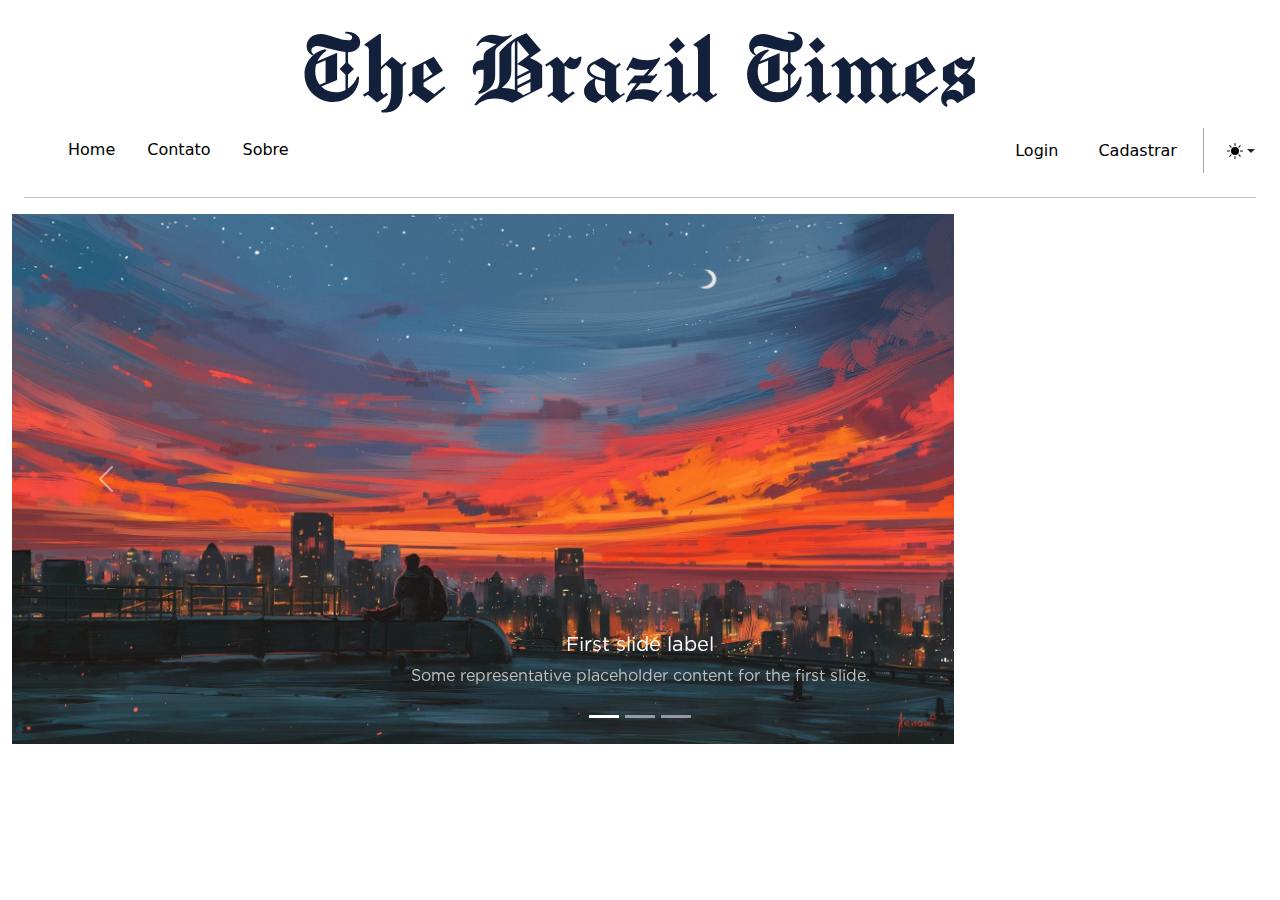
<file: usuario/view/index.html>
<!DOCTYPE html>
<html lang="pt-br">

<head>
  <script src="./assets/js/color-modes.js"></script>
  <meta charset="UTF-8">
  <meta name="viewport" content="width=device-width, initial-scale=1.0">
  <title>Home</title>
  <link href="https://cdn.jsdelivr.net/npm/bootstrap@5.3.3/dist/css/bootstrap.min.css" rel="stylesheet"
    integrity="sha384-QWTKZyjpPEjISv5WaRU9OFeRpok6YctnYmDr5pNlyT2bRjXh0JMhjY6hW+ALEwIH" crossorigin="anonymous">
  <link rel="stylesheet" href="./assets/styles/index.css">

<body>
  <svg xmlns="http://www.w3.org/2000/svg" class="d-none">
    <symbol id="check2" viewBox="0 0 16 16">
      <path
        d="M13.854 3.646a.5.5 0 0 1 0 .708l-7 7a.5.5 0 0 1-.708 0l-3.5-3.5a.5.5 0 1 1 .708-.708L6.5 10.293l6.646-6.647a.5.5 0 0 1 .708 0z" />
    </symbol>
    <symbol id="circle-half" viewBox="0 0 16 16">
      <path d="M8 15A7 7 0 1 0 8 1v14zm0 1A8 8 0 1 1 8 0a8 8 0 0 1 0 16z" />
    </symbol>
    <symbol id="moon-stars-fill" viewBox="0 0 16 16">
      <path
        d="M6 .278a.768.768 0 0 1 .08.858 7.208 7.208 0 0 0-.878 3.46c0 4.021 3.278 7.277 7.318 7.277.527 0 1.04-.055 1.533-.16a.787.787 0 0 1 .81.316.733.733 0 0 1-.031.893A8.349 8.349 0 0 1 8.344 16C3.734 16 0 12.286 0 7.71 0 4.266 2.114 1.312 5.124.06A.752.752 0 0 1 6 .278z" />
      <path
        d="M10.794 3.148a.217.217 0 0 1 .412 0l.387 1.162c.173.518.579.924 1.097 1.097l1.162.387a.217.217 0 0 1 0 .412l-1.162.387a1.734 1.734 0 0 0-1.097 1.097l-.387 1.162a.217.217 0 0 1-.412 0l-.387-1.162A1.734 1.734 0 0 0 9.31 6.593l-1.162-.387a.217.217 0 0 1 0-.412l1.162-.387a1.734 1.734 0 0 0 1.097-1.097l.387-1.162zM13.863.099a.145.145 0 0 1 .274 0l.258.774c.115.346.386.617.732.732l.774.258a.145.145 0 0 1 0 .274l-.774.258a1.156 1.156 0 0 0-.732.732l-.258.774a.145.145 0 0 1-.274 0l-.258-.774a1.156 1.156 0 0 0-.732-.732l-.774-.258a.145.145 0 0 1 0-.274l.774-.258c.346-.115.617-.386.732-.732L13.863.1z" />
    </symbol>
    <symbol id="sun-fill" viewBox="0 0 16 16">
      <path
        d="M8 12a4 4 0 1 0 0-8 4 4 0 0 0 0 8zM8 0a.5.5 0 0 1 .5.5v2a.5.5 0 0 1-1 0v-2A.5.5 0 0 1 8 0zm0 13a.5.5 0 0 1 .5.5v2a.5.5 0 0 1-1 0v-2A.5.5 0 0 1 8 13zm8-5a.5.5 0 0 1-.5.5h-2a.5.5 0 0 1 0-1h2a.5.5 0 0 1 .5.5zM3 8a.5.5 0 0 1-.5.5h-2a.5.5 0 0 1 0-1h2A.5.5 0 0 1 3 8zm10.657-5.657a.5.5 0 0 1 0 .707l-1.414 1.415a.5.5 0 1 1-.707-.708l1.414-1.414a.5.5 0 0 1 .707 0zm-9.193 9.193a.5.5 0 0 1 0 .707L3.05 13.657a.5.5 0 0 1-.707-.707l1.414-1.414a.5.5 0 0 1 .707 0zm9.193 2.121a.5.5 0 0 1-.707 0l-1.414-1.414a.5.5 0 0 1 .707-.707l1.414 1.414a.5.5 0 0 1 0 .707zM4.464 4.465a.5.5 0 0 1-.707 0L2.343 3.05a.5.5 0 1 1 .707-.707l1.414 1.414a.5.5 0 0 1 0 .708z" />
    </symbol>
  </svg>
  <header class="container-fluid mt-4">
    <div class="row justify-content-center text-center">
      <a class="navbar-brand mx-auto" href="./index.html">
        <img id="logo-brand" class="logo-brand" src="./assets/images/logo brazil_times.svg" alt="">
      </a>
    </div>
  </header>
  <nav class="navbar navbar-expand-lg mb-3  ">
    <div class="container-fluid">
      <ul class="navbar-nav nav-underline me-auto ms-5 ">
        <li class="nav-item ">
          <a class="nav-link link-body-emphasis" aria-current="page" href="./index.html">Home</a>
        </li>
        <li class="nav-item">
          <a class="nav-link link-body-emphasis" href="#">Contato</a>
        </li>
        <li class="nav-item">
          <a class="nav-link link-body-emphasis" href="#">Sobre</a>
        </li>
      </ul>
      
      <ul class="navbar-nav ms-auto d-flex align-items-center">
        <li class="nav-item login px-3 py-2 rounded-4">
          <a href="#" class="link-body-emphasis">Login</a>
        </li>
        <li class="nav-item ms-2 cadastro rounded-4 px-3 py-2">
          <a href="./cadastroCli.html" class="link-body-emphasis">Cadastrar</a>
        </li>
        <div class="vertical-line"></div>
        <li class="nav-item ">
          <div class="dropdown bd-mode-toggle">
            <button class="btn btn-bd-primary py-2 dropdown-toggle d-flex align-items-center" id="bd-theme"
              type="button" aria-expanded="false" data-bs-toggle="dropdown" aria-label="Toggle theme (auto)">
              <svg class="bi my-1 theme-icon-active" width="1em" height="1em">
                <use href="#circle-half"></use>
              </svg>
              <span class="visually-hidden" id="bd-theme-text">Toggle theme</span>
            </button>
            <ul class="dropdown-menu dropdown-menu-end shadow" aria-labelledby="bd-theme-text">
              <li>
                <button type="button" class="dropdown-item d-flex align-items-center" data-bs-theme-value="light"
                  aria-pressed="false">
                  <svg class="bi me-2 opacity-50" width="1em" height="1em">
                    <use href="#sun-fill"></use>
                  </svg>
                  Light
                </button>
              </li>
              <li>
                <button type="button" class="dropdown-item d-flex align-items-center" data-bs-theme-value="dark"
                  aria-pressed="false">
                  <svg class="bi me-2 opacity-50" width="1em" height="1em">
                    <use href="#moon-stars-fill"></use>
                  </svg>
                  Dark
                </button>
              </li>
              <li>
                <button type="button" class="dropdown-item d-flex align-items-center active" data-bs-theme-value="auto"
                  aria-pressed="true">
                  <svg class="bi me-2 opacity-50" width="1em" height="1em">
                    <use href="#circle-half"></use>
                  </svg>
                  Auto
                </button>
              </li>
            </ul>
          </div>
        </li>
      </ul>
    </div>
  </nav>
  <hr class="hr mx-4">

  <section class="container-fluid carrousel">
    <div id="carouselExampleCaptions" class="carousel slide">
      <div class="carousel-indicators">
        <button type="button" data-bs-target="#carouselExampleCaptions" data-bs-slide-to="0" class="active"
          aria-current="true" aria-label="Slide 1"></button>
        <button type="button" data-bs-target="#carouselExampleCaptions" data-bs-slide-to="1"
          aria-label="Slide 2"></button>
        <button type="button" data-bs-target="#carouselExampleCaptions" data-bs-slide-to="2"
          aria-label="Slide 3"></button>
      </div>
      <div class="carousel-inner ">
        <div class="carousel-item active">
          <img src="./assets/images/slide1.jpg" class="d-block w-75 h-25" alt="...">
          <div class="carousel-caption d-none d-md-block">
            <h5>First slide label</h5>
            <p>Some representative placeholder content for the first slide.</p>
          </div>
        </div>
        <div class="carousel-item">
          <img src="./assets/images/slide2.jpg" class="d-block w-70 h-40" alt="...">
          <div class="carousel-caption d-none d-md-block">
            <h5>Second slide label</h5>
            <p>Some representative placeholder content for the second slide.</p>
          </div>
        </div>
        <div class="carousel-item">
          <img src="./assets/images/slide3.jpg" class="d-block w-70 h-40 " alt="...">
          <div class="carousel-caption d-none d-md-block">
            <h5>Third slide label</h5>
            <p>Some representative placeholder content for the third slide.</p>
          </div>
        </div>
      </div>
      <button class="carousel-control-prev" type="button" data-bs-target="#carouselExampleCaptions" data-bs-slide="prev">
        <span class="carousel-control-prev-icon" aria-hidden="true"></span>
        <span class="visually-hidden">Previous</span>
      </button>
      <button class="carousel-control-next" type="button" data-bs-target="#carouselExampleCaptions" data-bs-slide="next">
        <span class="carousel-control-next-icon" aria-hidden="true"></span>
        <span class="visually-hidden">Next</span>
      </button>
    </div>
  </section>

  <script src="https://cdn.jsdelivr.net/npm/bootstrap@5.3.3/dist/js/bootstrap.bundle.min.js"
    integrity="sha384-YvpcrYf0tY3lHB60NNkmXc5s9fDVZLESaAA55NDzOxhy9GkcIdslK1eN7N6jIeHz"
    crossorigin="anonymous"></script>
</body>

</html>
</file>
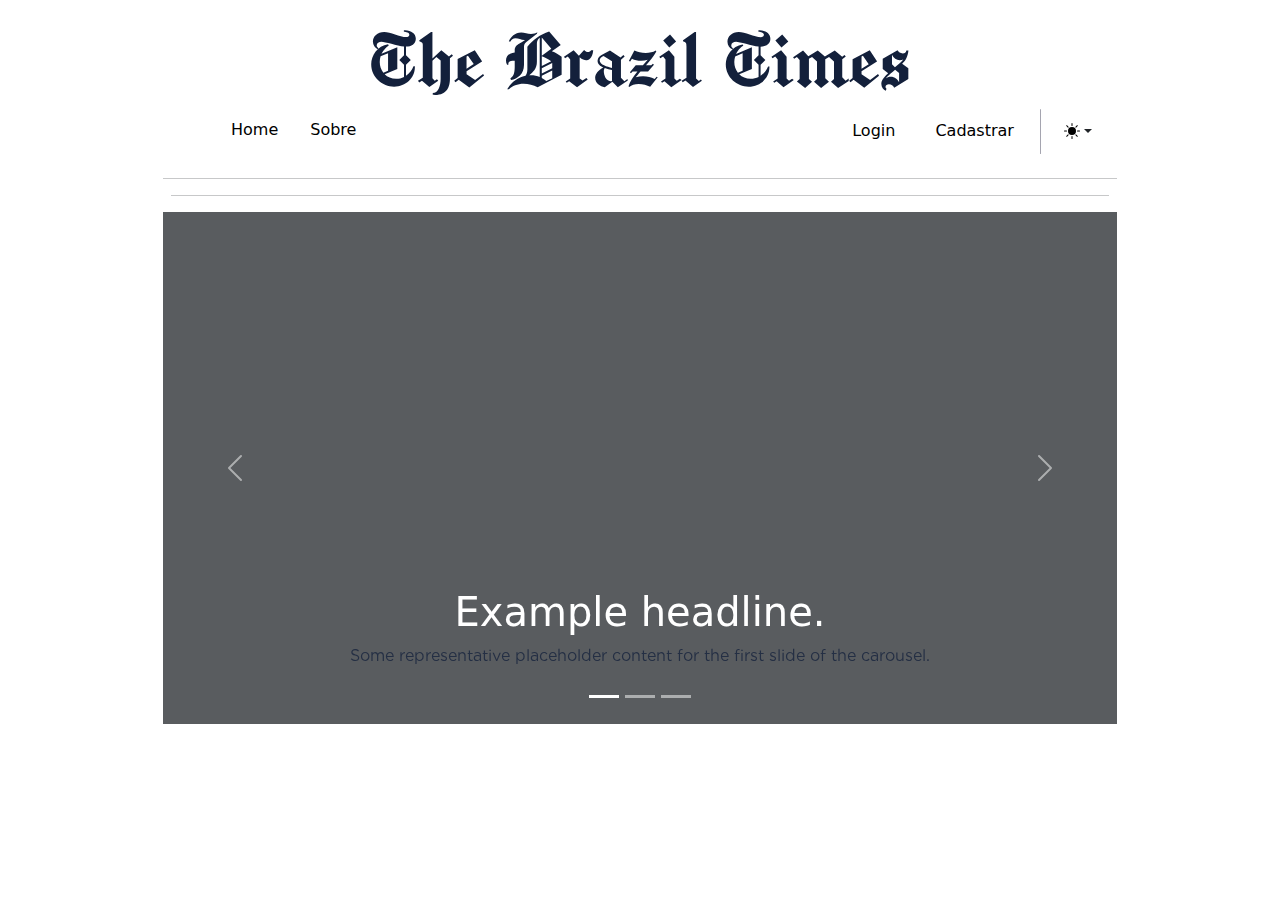
<file: app/views/user/index.html>
<!DOCTYPE html>
<html lang="pt-br">

<head>
  <script src="../../../public/assets/js/color-modes.js"></script>
  <meta charset="UTF-8">
  <meta name="viewport" content="width=device-width, initial-scale=1.0">
  <title>Home</title>
  <link href="https://cdn.jsdelivr.net/npm/bootstrap@5.3.3/dist/css/bootstrap.min.css" rel="stylesheet"
    integrity="sha384-QWTKZyjpPEjISv5WaRU9OFeRpok6YctnYmDr5pNlyT2bRjXh0JMhjY6hW+ALEwIH" crossorigin="anonymous">
  <link rel="stylesheet" href="../../../public/assets/styles/index.css">

<body>
  <svg xmlns="http://www.w3.org/2000/svg" class="d-none">
    <symbol id="check2" viewBox="0 0 16 16">
      <path
        d="M13.854 3.646a.5.5 0 0 1 0 .708l-7 7a.5.5 0 0 1-.708 0l-3.5-3.5a.5.5 0 1 1 .708-.708L6.5 10.293l6.646-6.647a.5.5 0 0 1 .708 0z" />
    </symbol>
    <symbol id="circle-half" viewBox="0 0 16 16">
      <path d="M8 15A7 7 0 1 0 8 1v14zm0 1A8 8 0 1 1 8 0a8 8 0 0 1 0 16z" />
    </symbol>
    <symbol id="moon-stars-fill" viewBox="0 0 16 16">
      <path
        d="M6 .278a.768.768 0 0 1 .08.858 7.208 7.208 0 0 0-.878 3.46c0 4.021 3.278 7.277 7.318 7.277.527 0 1.04-.055 1.533-.16a.787.787 0 0 1 .81.316.733.733 0 0 1-.031.893A8.349 8.349 0 0 1 8.344 16C3.734 16 0 12.286 0 7.71 0 4.266 2.114 1.312 5.124.06A.752.752 0 0 1 6 .278z" />
      <path
        d="M10.794 3.148a.217.217 0 0 1 .412 0l.387 1.162c.173.518.579.924 1.097 1.097l1.162.387a.217.217 0 0 1 0 .412l-1.162.387a1.734 1.734 0 0 0-1.097 1.097l-.387 1.162a.217.217 0 0 1-.412 0l-.387-1.162A1.734 1.734 0 0 0 9.31 6.593l-1.162-.387a.217.217 0 0 1 0-.412l1.162-.387a1.734 1.734 0 0 0 1.097-1.097l.387-1.162zM13.863.099a.145.145 0 0 1 .274 0l.258.774c.115.346.386.617.732.732l.774.258a.145.145 0 0 1 0 .274l-.774.258a1.156 1.156 0 0 0-.732.732l-.258.774a.145.145 0 0 1-.274 0l-.258-.774a1.156 1.156 0 0 0-.732-.732l-.774-.258a.145.145 0 0 1 0-.274l.774-.258c.346-.115.617-.386.732-.732L13.863.1z" />
    </symbol>
    <symbol id="sun-fill" viewBox="0 0 16 16">
      <path
        d="M8 12a4 4 0 1 0 0-8 4 4 0 0 0 0 8zM8 0a.5.5 0 0 1 .5.5v2a.5.5 0 0 1-1 0v-2A.5.5 0 0 1 8 0zm0 13a.5.5 0 0 1 .5.5v2a.5.5 0 0 1-1 0v-2A.5.5 0 0 1 8 13zm8-5a.5.5 0 0 1-.5.5h-2a.5.5 0 0 1 0-1h2a.5.5 0 0 1 .5.5zM3 8a.5.5 0 0 1-.5.5h-2a.5.5 0 0 1 0-1h2A.5.5 0 0 1 3 8zm10.657-5.657a.5.5 0 0 1 0 .707l-1.414 1.415a.5.5 0 1 1-.707-.708l1.414-1.414a.5.5 0 0 1 .707 0zm-9.193 9.193a.5.5 0 0 1 0 .707L3.05 13.657a.5.5 0 0 1-.707-.707l1.414-1.414a.5.5 0 0 1 .707 0zm9.193 2.121a.5.5 0 0 1-.707 0l-1.414-1.414a.5.5 0 0 1 .707-.707l1.414 1.414a.5.5 0 0 1 0 .707zM4.464 4.465a.5.5 0 0 1-.707 0L2.343 3.05a.5.5 0 1 1 .707-.707l1.414 1.414a.5.5 0 0 1 0 .708z" />
    </symbol>
  </svg>
  <main class="row justify-content-center">
    <div class="col-9">
      <header class="container-fluid mt-4">
        <div class="row justify-content-center text-center">
          <a class="navbar-brand mx-auto" href="../../views/user/index.html">
            <img id="logo-brand" class="logo-brand" src="../../../public/assets/images/logo brazil_times.svg" alt="">
          </a>
        </div>
      </header>
      <nav class="navbar navbar-expand-lg ">
        <div class="container-fluid">
          <ul class="navbar-nav nav-underline me-auto ms-5 ">
            <li class="nav-item ">
              <a class="nav-link link-body-emphasis" aria-current="page" href="#">Home</a>
            </li>
            <li class="nav-item">
              <a class="nav-link link-body-emphasis" href="#">Sobre</a>
            </li>
          </ul>

          <ul class="navbar-nav ms-auto d-flex align-items-center">
            <li class="nav-item login px-3 rounded-4">
              <a href="#" class="link-body-emphasis">Login</a>
            </li>
            <li class="nav-item ms-2 cadastro rounded-4 px-3 py-2">
              <a href="#l" class="link-body-emphasis">Cadastrar</a>
            </li>
            <div class="vertical-line"></div>
            <li class="nav-item ">
              <div class="dropdown bd-mode-toggle">
                <button class="btn btn-bd-primary py-2 dropdown-toggle d-flex align-items-center" id="bd-theme"
                  type="button" aria-expanded="false" data-bs-toggle="dropdown" aria-label="Toggle theme (auto)">
                  <svg class="bi my-1 theme-icon-active" width="1em" height="1em">
                    <use href="#circle-half"></use>
                  </svg>
                  <span class="visually-hidden" id="bd-theme-text">Toggle theme</span>
                </button>
                <ul class="dropdown-menu dropdown-menu-end shadow" aria-labelledby="bd-theme-text">
                  <li>
                    <button type="button" class="dropdown-item d-flex align-items-center" data-bs-theme-value="light"
                      aria-pressed="false">
                      <svg class="bi me-2 opacity-50" width="1em" height="1em">
                        <use href="#sun-fill"></use>
                      </svg>
                      Light
                    </button>
                  </li>
                  <li>
                    <button type="button" class="dropdown-item d-flex align-items-center" data-bs-theme-value="dark"
                      aria-pressed="false">
                      <svg class="bi me-2 opacity-50" width="1em" height="1em">
                        <use href="#moon-stars-fill"></use>
                      </svg>
                      Dark
                    </button>
                  </li>
                  <li>
                    <button type="button" class="dropdown-item d-flex align-items-center active"
                      data-bs-theme-value="auto" aria-pressed="true">
                      <svg class="bi me-2 opacity-50" width="1em" height="1em">
                        <use href="#circle-half"></use>
                      </svg>
                      Auto
                    </button>
                  </li>
                </ul>
              </div>
            </li>
          </ul>
        </div>
      </nav>
      <hr class="hr">
      <hr class="hr mx-2">

      <section class="hero" data-bs-theme="light">
        <div id="myCarousel carouselExample" class="carousel slide mb-6" data-bs-ride="carousel">
          <div class="carousel-indicators">
            <button type="button" data-bs-target="#myCarousel" data-bs-slide-to="0" class="active" aria-current="true"
              aria-label="Slide 1"></button>
            <button type="button" data-bs-target="#myCarousel" data-bs-slide-to="1" aria-label="Slide 2"></button>
            <button type="button" data-bs-target="#myCarousel" data-bs-slide-to="2" aria-label="Slide 3"></button>
          </div>
          <div class="carousel-inner">
            <div class="carousel-item active">
              <svg class="bd-placeholder-img" width="100%" height="100%" xmlns="http://www.w3.org/2000/svg"
                aria-hidden="true" preserveAspectRatio="xMidYMid slice" focusable="false">
                <rect width="100%" height="100%" fill="var(--bs-secondary-color)" />
              </svg>
              <div class="container">
                <div class="carousel-caption">
                  <h1>Example headline.</h1>
                  <p class="opacity-75">Some representative placeholder content for the first slide of the
                    carousel.</p>
                </div>
              </div>
            </div>
            <div class="carousel-item">
              <svg class="bd-placeholder-img" width="100%" height="100%" xmlns="http://www.w3.org/2000/svg"
                aria-hidden="true" preserveAspectRatio="xMidYMid slice" focusable="false">
                <rect width="100%" height="100%" fill="var(--bs-secondary-color)" />
              </svg>
              <div class="container">
                <div class="carousel-caption">
                  <h1>Another example headline.</h1>
                  <p>Some representative placeholder content for the second slide of the carousel.</p>
                </div>
              </div>
            </div>
            <div class="carousel-item">
              <svg class="bd-placeholder-img" width="100%" height="100%" xmlns="http://www.w3.org/2000/svg"
                aria-hidden="true" preserveAspectRatio="xMidYMid slice" focusable="false">
                <rect width="100%" height="100%" fill="var(--bs-secondary-color)" />
              </svg>
              <div class="container">
                <div class="carousel-caption ">
                  <h1>One more for good measure.</h1>
                  <p>Some representative placeholder content for the third slide of this carousel.</p>
                </div>
              </div>
            </div>
          </div>
          <button class="carousel-control-prev" type="button" data-bs-target="#myCarousel" data-bs-slide="prev">
            <span class="carousel-control-prev-icon" aria-hidden="true"></span>
            <span class="visually-hidden">Previous</span>
          </button>
          <button class="carousel-control-next" type="button" data-bs-target="#myCarousel" data-bs-slide="next">
            <span class="carousel-control-next-icon" aria-hidden="true"></span>
            <span class="visually-hidden">Next</span>
          </button>
        </div>

      </section>

    </div>
  </main>


  <script src="https://cdn.jsdelivr.net/npm/bootstrap@5.3.3/dist/js/bootstrap.bundle.min.js"
    integrity="sha384-YvpcrYf0tY3lHB60NNkmXc5s9fDVZLESaAA55NDzOxhy9GkcIdslK1eN7N6jIeHz"
    crossorigin="anonymous"></script>
</body>

</html>
</file>
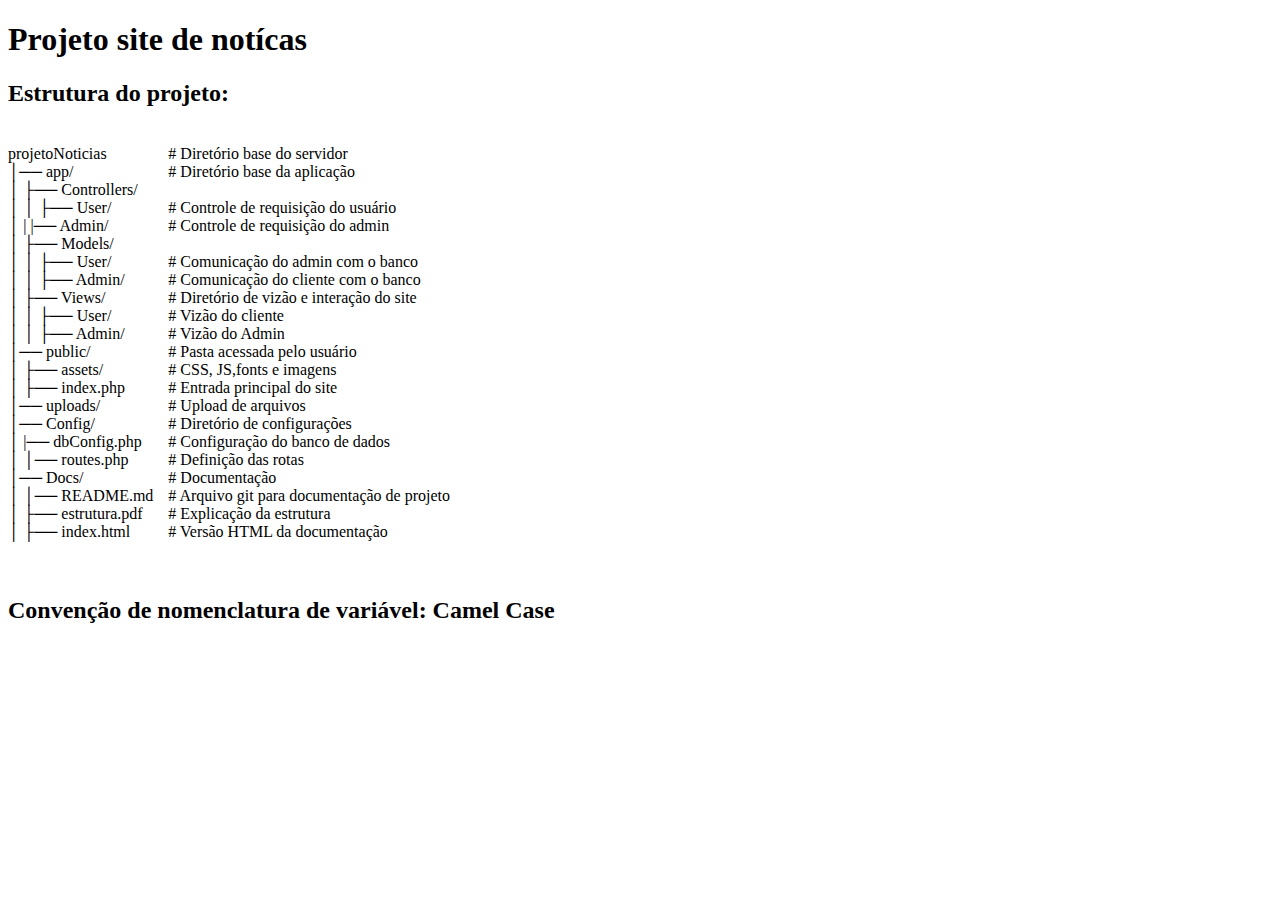
<file: docs/README.html>
<!DOCTYPE html>
<html lang="pt-br">
<head>
    <meta charset="UTF-8">
    <meta name="viewport" content="width=device-width, initial-scale=1.0">
    <title>README.md</title>
</head>
<body>
    <h1><b>Projeto site de notícas</b></h1>


<h2><b>Estrutura do projeto:</b></h2> 

<div style="display: flex;">

<div style="display: block;">
<br>
projetoNoticias<br>         
│── app/<br>                
│   ├── Controllers/<br>   
│   │   ├── User/<br>       
│   |   |── Admin/<br>      
│   ├── Models/<br>        
│   │   ├── User/<br>       
│   │   ├── Admin/<br>      
│   ├── Views/<br>         
│   │   ├── User/<br>       
│   │   ├── Admin/<br>      
│── public/<br>             
│   ├── assets/<br>         
│   ├── index.php<br>       
│── uploads/<br>            
│── Config/<br>
│   |── dbConfig.php<br>    
│   │── routes.php<br>         
│── Docs/<br>                   
│   │── README.md<br>       
│   ├── estrutura.pdf<br>   
│   ├── index.html<br>  
<br> 
</div>      

<div style="display: block; padding-left: 15px;">
    <br>
    # Diretório base do servidor<br> 
    # Diretório base da aplicação<br>
    <br>
    # Controle de requisição do usuário<br>
    # Controle de requisição do admin<br>
    <br>
    # Comunicação do admin com o banco<br>
    # Comunicação do cliente com o banco<br>
    # Diretório de vizão e interação do site<br>
    # Vizão do cliente<br>
    # Vizão do Admin<br>
    # Pasta acessada pelo usuário<br>
    # CSS, JS,fonts e imagens<br>
    # Entrada principal do site<br>
    # Upload de arquivos<br>
    # Diretório de configurações<br>
    # Configuração do banco de dados<br>
    # Definição das rotas<br>
    # Documentação<br>
    # Arquivo git para documentação de projeto<br>
    # Explicação da estrutura<br>
    # Versão HTML da documentação<br>
    <br>
</div>

</div>
<br>
<h2>Convenção de nomenclatura de variável: Camel Case</h2>
</body>
</html>
</file>
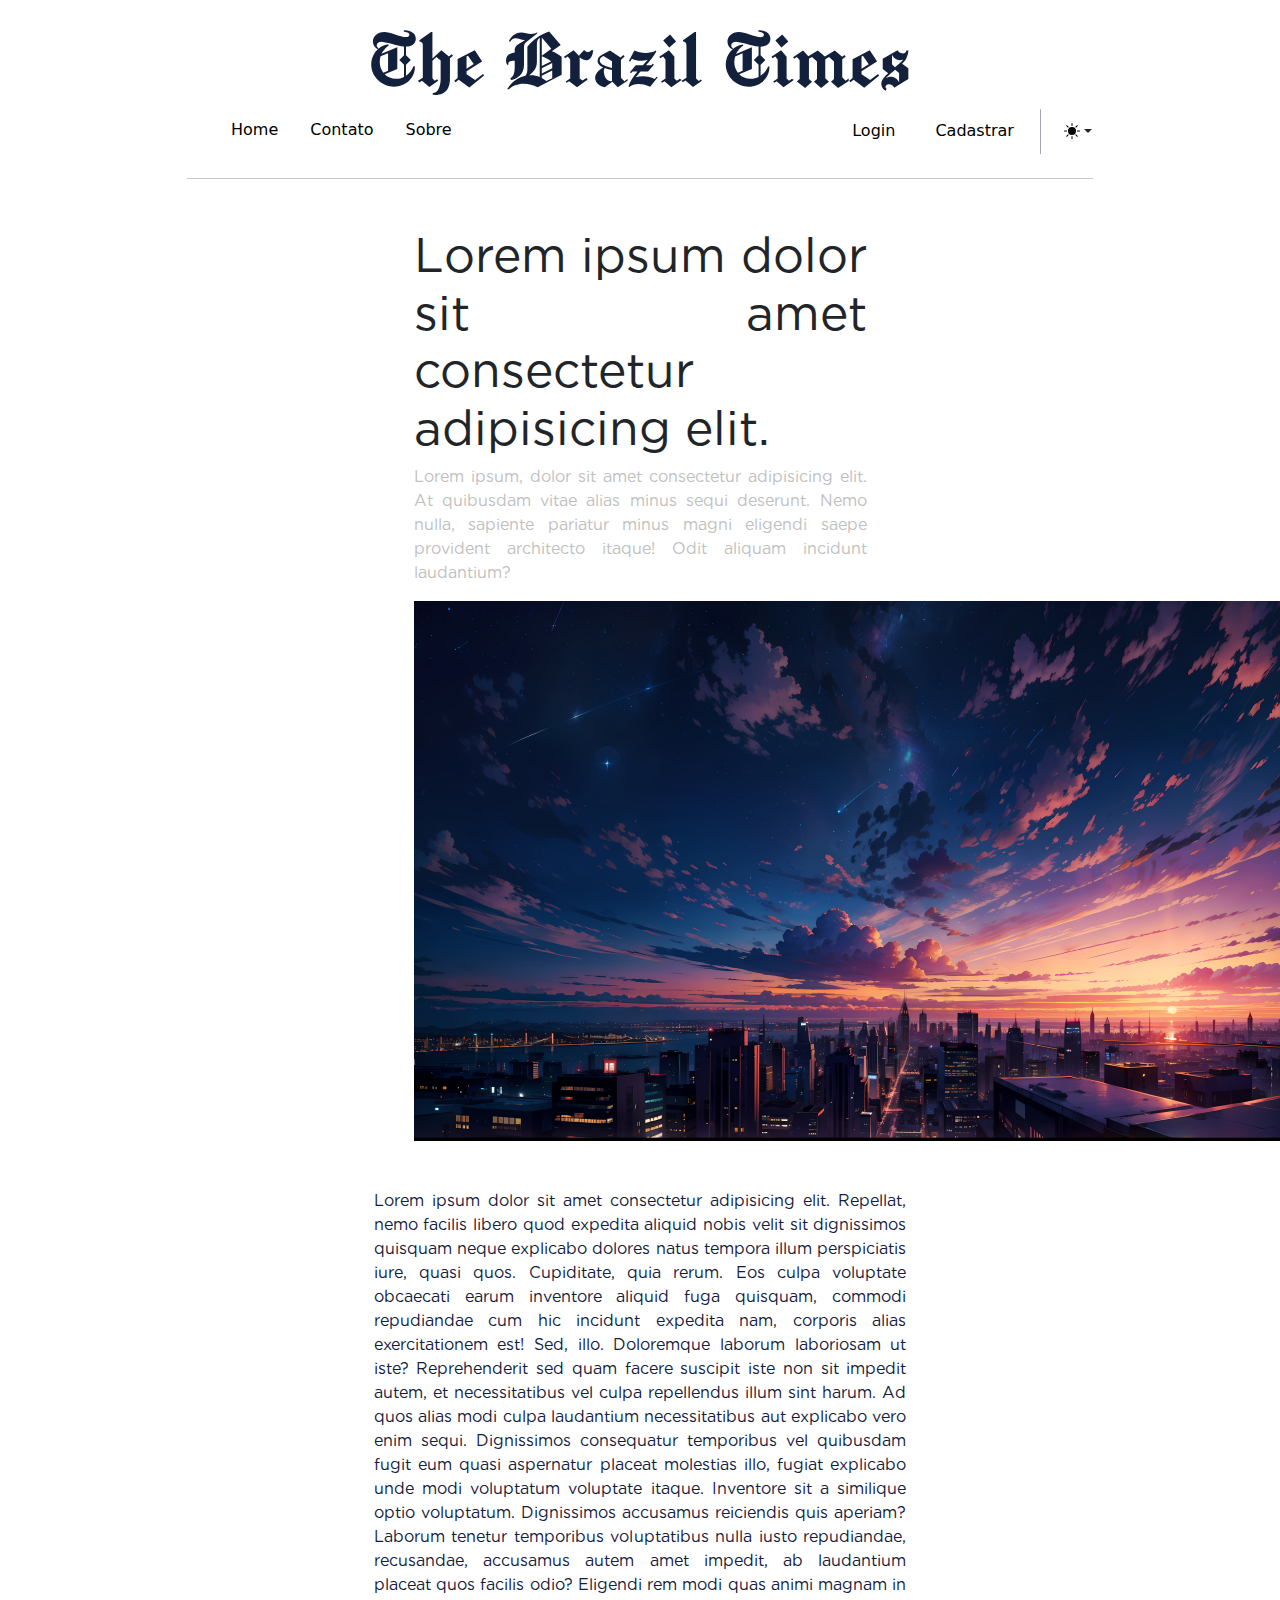
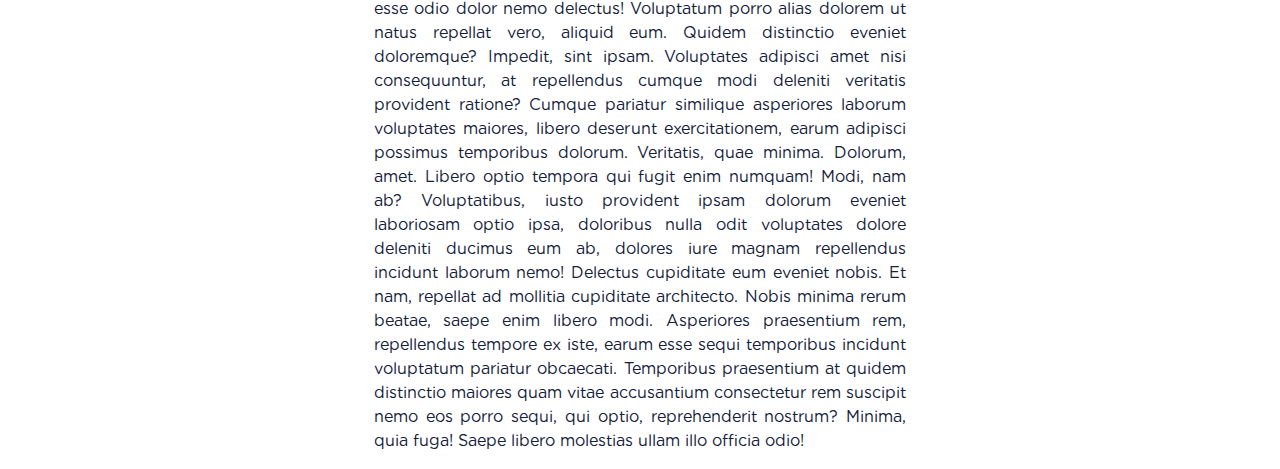
<file: app/views/user/noticia.html>
<!DOCTYPE html>
<html lang="pt-br">

<head>
  <script src="../../../public/assets/js/color-modes.js"></script>
  <meta charset="UTF-8">
  <meta name="viewport" content="width=device-width, initial-scale=1.0">
  <title>Home</title>
  <link href="https://cdn.jsdelivr.net/npm/bootstrap@5.3.3/dist/css/bootstrap.min.css" rel="stylesheet"
    integrity="sha384-QWTKZyjpPEjISv5WaRU9OFeRpok6YctnYmDr5pNlyT2bRjXh0JMhjY6hW+ALEwIH" crossorigin="anonymous">
  <link rel="stylesheet" href="../../../public/assets/styles/index.css">

<body>
  <svg xmlns="http://www.w3.org/2000/svg" class="d-none">
    <symbol id="check2" viewBox="0 0 16 16">
      <path
        d="M13.854 3.646a.5.5 0 0 1 0 .708l-7 7a.5.5 0 0 1-.708 0l-3.5-3.5a.5.5 0 1 1 .708-.708L6.5 10.293l6.646-6.647a.5.5 0 0 1 .708 0z" />
    </symbol>
    <symbol id="circle-half" viewBox="0 0 16 16">
      <path d="M8 15A7 7 0 1 0 8 1v14zm0 1A8 8 0 1 1 8 0a8 8 0 0 1 0 16z" />
    </symbol>
    <symbol id="moon-stars-fill" viewBox="0 0 16 16">
      <path
        d="M6 .278a.768.768 0 0 1 .08.858 7.208 7.208 0 0 0-.878 3.46c0 4.021 3.278 7.277 7.318 7.277.527 0 1.04-.055 1.533-.16a.787.787 0 0 1 .81.316.733.733 0 0 1-.031.893A8.349 8.349 0 0 1 8.344 16C3.734 16 0 12.286 0 7.71 0 4.266 2.114 1.312 5.124.06A.752.752 0 0 1 6 .278z" />
      <path
        d="M10.794 3.148a.217.217 0 0 1 .412 0l.387 1.162c.173.518.579.924 1.097 1.097l1.162.387a.217.217 0 0 1 0 .412l-1.162.387a1.734 1.734 0 0 0-1.097 1.097l-.387 1.162a.217.217 0 0 1-.412 0l-.387-1.162A1.734 1.734 0 0 0 9.31 6.593l-1.162-.387a.217.217 0 0 1 0-.412l1.162-.387a1.734 1.734 0 0 0 1.097-1.097l.387-1.162zM13.863.099a.145.145 0 0 1 .274 0l.258.774c.115.346.386.617.732.732l.774.258a.145.145 0 0 1 0 .274l-.774.258a1.156 1.156 0 0 0-.732.732l-.258.774a.145.145 0 0 1-.274 0l-.258-.774a1.156 1.156 0 0 0-.732-.732l-.774-.258a.145.145 0 0 1 0-.274l.774-.258c.346-.115.617-.386.732-.732L13.863.1z" />
    </symbol>
    <symbol id="sun-fill" viewBox="0 0 16 16">
      <path
        d="M8 12a4 4 0 1 0 0-8 4 4 0 0 0 0 8zM8 0a.5.5 0 0 1 .5.5v2a.5.5 0 0 1-1 0v-2A.5.5 0 0 1 8 0zm0 13a.5.5 0 0 1 .5.5v2a.5.5 0 0 1-1 0v-2A.5.5 0 0 1 8 13zm8-5a.5.5 0 0 1-.5.5h-2a.5.5 0 0 1 0-1h2a.5.5 0 0 1 .5.5zM3 8a.5.5 0 0 1-.5.5h-2a.5.5 0 0 1 0-1h2A.5.5 0 0 1 3 8zm10.657-5.657a.5.5 0 0 1 0 .707l-1.414 1.415a.5.5 0 1 1-.707-.708l1.414-1.414a.5.5 0 0 1 .707 0zm-9.193 9.193a.5.5 0 0 1 0 .707L3.05 13.657a.5.5 0 0 1-.707-.707l1.414-1.414a.5.5 0 0 1 .707 0zm9.193 2.121a.5.5 0 0 1-.707 0l-1.414-1.414a.5.5 0 0 1 .707-.707l1.414 1.414a.5.5 0 0 1 0 .707zM4.464 4.465a.5.5 0 0 1-.707 0L2.343 3.05a.5.5 0 1 1 .707-.707l1.414 1.414a.5.5 0 0 1 0 .708z" />
    </symbol>
  </svg>

  <main class="row justify-content-center">
    <div class="col-9">
      <header class="container-fluid mt-4">
        <div class="row justify-content-center text-center">
          <a class="navbar-brand mx-auto" href="../../views/user/index.html">
            <img id="logo-brand" class="logo-brand" src="../../../public/assets/images/logo brazil_times.svg" alt="">
          </a>
        </div>
      </header>
      <nav class="navbar navbar-expand-lg mb-3  ">
        <div class="container-fluid">
          <ul class="navbar-nav nav-underline me-auto ms-5 ">
            <li class="nav-item ">
              <a class="nav-link link-body-emphasis" aria-current="page" href="#">Home</a>
            </li>
            <li class="nav-item">
              <a class="nav-link link-body-emphasis" href="#">Contato</a>
            </li>
            <li class="nav-item">
              <a class="nav-link link-body-emphasis" href="#">Sobre</a>
            </li>
          </ul>

          <ul class="navbar-nav ms-auto d-flex align-items-center">
            <li class="nav-item login px-3 py-2 rounded-4">
              <a href="#" class="link-body-emphasis">Login</a>
            </li>
            <li class="nav-item ms-2 cadastro rounded-4 px-3 py-2">
              <a href="#l" class="link-body-emphasis">Cadastrar</a>
            </li>
            <div class="vertical-line"></div>
            <li class="nav-item ">
              <div class="dropdown bd-mode-toggle">
                <button class="btn btn-bd-primary py-2 dropdown-toggle d-flex align-items-center" id="bd-theme"
                  type="button" aria-expanded="false" data-bs-toggle="dropdown" aria-label="Toggle theme (auto)">
                  <svg class="bi my-1 theme-icon-active" width="1em" height="1em">
                    <use href="#circle-half"></use>
                  </svg>
                  <span class="visually-hidden" id="bd-theme-text">Toggle theme</span>
                </button>
                <ul class="dropdown-menu dropdown-menu-end shadow" aria-labelledby="bd-theme-text">
                  <li>
                    <button type="button" class="dropdown-item d-flex align-items-center" data-bs-theme-value="light"
                      aria-pressed="false">
                      <svg class="bi me-2 opacity-50" width="1em" height="1em">
                        <use href="#sun-fill"></use>
                      </svg>
                      Light
                    </button>
                  </li>
                  <li>
                    <button type="button" class="dropdown-item d-flex align-items-center" data-bs-theme-value="dark"
                      aria-pressed="false">
                      <svg class="bi me-2 opacity-50" width="1em" height="1em">
                        <use href="#moon-stars-fill"></use>
                      </svg>
                      Dark
                    </button>
                  </li>
                  <li>
                    <button type="button" class="dropdown-item d-flex align-items-center active"
                      data-bs-theme-value="auto" aria-pressed="true">
                      <svg class="bi me-2 opacity-50" width="1em" height="1em">
                        <use href="#circle-half"></use>
                      </svg>
                      Auto
                    </button>
                  </li>
                </ul>
              </div>
            </li>
          </ul>
        </div>
      </nav>
      <hr class="hr mx-4">

      <main class="container-fluid noticia mt-5">
        <div class="row justify-content-center">
          <div class="col-6 titulo">
            <h5 class="display-5">Lorem ipsum dolor sit amet consectetur adipisicing elit.</h5>
            <p class="">Lorem ipsum, dolor sit amet consectetur adipisicing elit. At quibusdam vitae alias minus sequi
              deserunt. Nemo nulla, sapiente pariatur minus magni eligendi saepe provident architecto itaque! Odit
              aliquam incidunt laudantium?</p>
            <img class="d-flex justify-content-center text-center" src="../../../uploads/slide2.jpg" alt="">
          </div>
          <div class="col-7 mt-5">
            <p class="">
              Lorem ipsum dolor sit amet consectetur adipisicing elit. Repellat, nemo facilis libero quod expedita
              aliquid nobis velit sit dignissimos quisquam neque explicabo dolores natus tempora illum perspiciatis
              iure, quasi quos.
              Cupiditate, quia rerum. Eos culpa voluptate obcaecati earum inventore aliquid fuga quisquam, commodi
              repudiandae cum hic incidunt expedita nam, corporis alias exercitationem est! Sed, illo. Doloremque
              laborum laboriosam ut iste?
              Reprehenderit sed quam facere suscipit iste non sit impedit autem, et necessitatibus vel culpa repellendus
              illum sint harum. Ad quos alias modi culpa laudantium necessitatibus aut explicabo vero enim sequi.
              Dignissimos consequatur temporibus vel quibusdam fugit eum quasi aspernatur placeat molestias illo, fugiat
              explicabo unde modi voluptatum voluptate itaque. Inventore sit a similique optio voluptatum. Dignissimos
              accusamus reiciendis quis aperiam?
              Laborum tenetur temporibus voluptatibus nulla iusto repudiandae, recusandae, accusamus autem amet impedit,
              ab laudantium placeat quos facilis odio? Eligendi rem modi quas animi magnam in esse odio dolor nemo
              delectus!
              Voluptatum porro alias dolorem ut natus repellat vero, aliquid eum. Quidem distinctio eveniet doloremque?
              Impedit, sint ipsam. Voluptates adipisci amet nisi consequuntur, at repellendus cumque modi deleniti
              veritatis provident ratione?
              Cumque pariatur similique asperiores laborum voluptates maiores, libero deserunt exercitationem, earum
              adipisci possimus temporibus dolorum. Veritatis, quae minima. Dolorum, amet. Libero optio tempora qui
              fugit enim numquam! Modi, nam ab?
              Voluptatibus, iusto provident ipsam dolorum eveniet laboriosam optio ipsa, doloribus nulla odit voluptates
              dolore deleniti ducimus eum ab, dolores iure magnam repellendus incidunt laborum nemo! Delectus cupiditate
              eum eveniet nobis.
              Et nam, repellat ad mollitia cupiditate architecto. Nobis minima rerum beatae, saepe enim libero modi.
              Asperiores praesentium rem, repellendus tempore ex iste, earum esse sequi temporibus incidunt voluptatum
              pariatur obcaecati.
              Temporibus praesentium at quidem distinctio maiores quam vitae accusantium consectetur rem suscipit nemo
              eos porro sequi, qui optio, reprehenderit nostrum? Minima, quia fuga! Saepe libero molestias ullam illo
              officia odio!
            </p>
          </div>
        </div>
      </main>
    </div>
  </main>

  <script src="https://cdn.jsdelivr.net/npm/bootstrap@5.3.3/dist/js/bootstrap.bundle.min.js"
    integrity="sha384-YvpcrYf0tY3lHB60NNkmXc5s9fDVZLESaAA55NDzOxhy9GkcIdslK1eN7N6jIeHz"
    crossorigin="anonymous"></script>
</body>

</html>
</file>
<file: usuario/view/assets/styles/index.css>
/* Variáveis */
:root {
    /* PALHETA DE CORES DO PROJETO */
    --secondary-color: #13203b;
    --third-color: #fca311;
    --fourty-color: #E5e5e5;
    --c-body: #ffffff;
    --box-shadow: 0px 15px 25px rgba(0, 0, 0, 0.08);
    --transition: all 0.5s ease;
}

/* FONTES DO PROJETO */
@font-face {
    font-family: gotham;
    src: url("../fonts/Gotham-Book.otf");
}


/* Definições Estilo */

* {
    box-sizing: border-box;
    padding: 0;
    
}

.logo-brand{
    width: 44rem;
}

h2,
h3,
h4,
h5,
.h2,
.h3,
.h4,
.h5 {
    font-family: gotham;
    font-weight: 500;
    color: var(--30_color);
}

.p,
p {
    font-family: gotham;
    font-weight: 500;
    color: silver;
}

a{
    text-decoration: none;
}

nav a {
    text-decoration: none;
}

.line {
    width: 60px;
    height: 10px;
    background-color: var(--third-color);
}

/* navbar */

nav {
    background-color: transparent;
}

.navbar{
    width: 100%;
}

.vertical-line {
    /*  Elemento Linha Vertical - Como pode ser visto na navbar (entre botao carrinho de COMPRAS e TROCA DE TEMA */
    width: 1px;
    border-radius: 5px;
    height: 45px;
    background-color: #a5a5b0;
    margin-right: 10px;
    margin-left: 10px;
}

.carrousel {
    display: block;

}
</file>
<file: public/assets/styles/index.css>
/* Variáveis */
:root {
    /* PALHETA DE CORES DO PROJETO */
    --secondary-color: #13203b;
    --third-color: #fca311;
    --fourty-color: #E5e5e5;
    --c-body: #ffffff;
    --box-shadow: 0px 15px 25px rgba(0, 0, 0, 0.08);
    --transition: all 0.5s ease;
}

/* FONTES DO PROJETO */
@font-face {
    font-family: gotham;
    src: url("../fonts/Gotham-Book.otf");
}


/* Definições Estilo */

* {
    box-sizing: border-box;
    padding: 0;
    
}

.logo-brand{
    width: 44vw;
    fill: red;
}

h2,
h3,
h4,
h5,
.h2,
.h3,
.h4,
.h5 {
    font-family: gotham;
    font-weight: 500;
    color: var(--30_color);
}

.p,
p {
    font-family: gotham;
    font-weight: 500;
    color: #13203b;
}

a{
    text-decoration: none;
}

nav a {
    text-decoration: none;
}

.line {
    width: 60px;
    height: 10px;
    background-color: var(--third-color);
}

/* navbar */

nav {
    background-color: transparent;
}

.navbar{
    width: 100%;
}

.vertical-line {
    /*  Elemento Linha Vertical - Como pode ser visto na navbar (entre botao carrinho de COMPRAS e TROCA DE TEMA */
    width: 1px;
    border-radius: 5px;
    height: 45px;
    background-color: #a5a5b0;
    margin-right: 10px;
    margin-left: 10px;
}

.carrousel {
    display: block;

}

.carrousel img{
    width: 80rem;
}

.carrousel{
    position: absolute;
}

.carousel-item {
    height: 32rem;
    
}


.noticia {
    text-align: justify;
    text-justify: auto;
}
.noticia .titulo p{
    color: silver;
}

.noticia img{
    width: 60rem;
    
}
</file>
